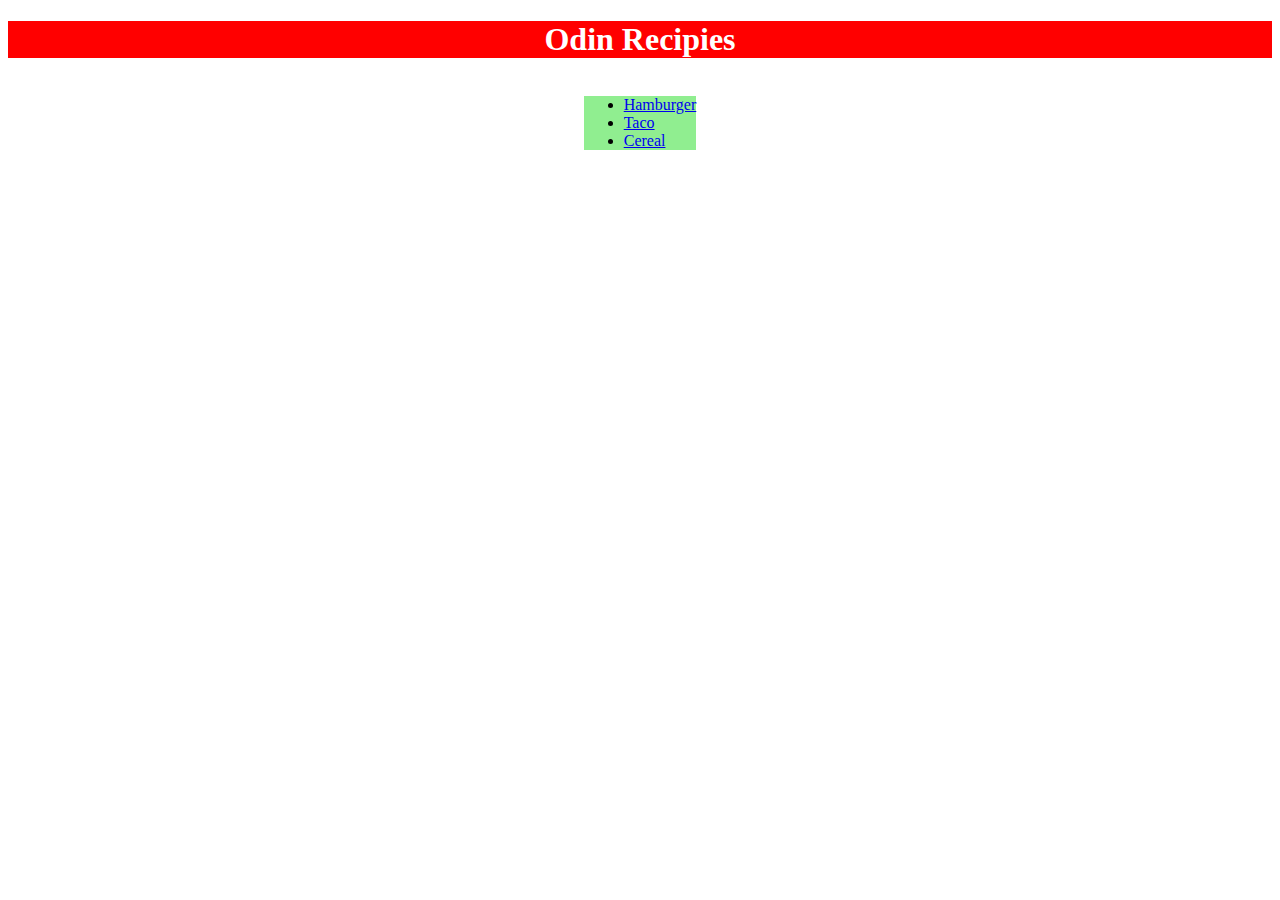
<file: index.html>
<!DOCTYPE html>
<html lang="en">
<head>
    <meta charset="UTF-8">
    <meta name="viewport" content="width=device-width, initial-scale=1.0">
    <link rel="stylesheet" href="stlye.css">
    <title>Odin Recipies</title>
</head>
<body>
    <div class="header">
        <h1>Odin Recipies</h1>
    </div>
    <ul class="list">
        <li><a href="recipies/hamburger.html">Hamburger</a></li>
        <li><a href="recipies/taco.html">Taco</a></li>
        <li><a href="recipies/cereal.html">Cereal</a></li>
    </ul>
</body>
</html>
</file>
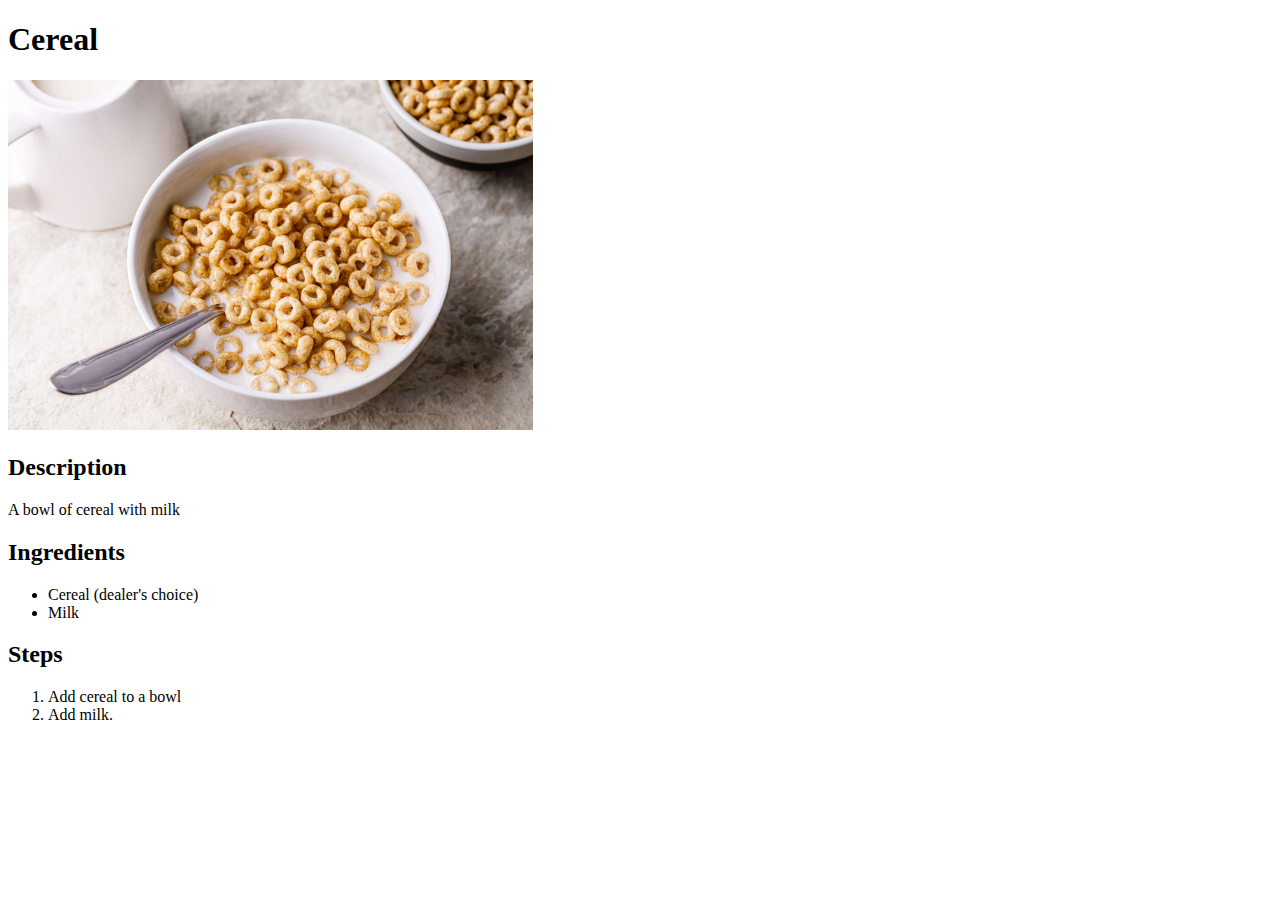
<file: recipies/cereal.html>
<!DOCTYPE html>
<html lang="en">
<head>
    <meta charset="UTF-8">
    <meta name="viewport" content="width=device-width, initial-scale=1.0">
    <title>Cereal</title>
</head>
<body>
    <h1>Cereal</h1>
    <img src="../images/cereal.jpeg" alt="a bowl of cereal" height="350">
    <h2>Description</h2>
    <p>A bowl of cereal with milk</p>
    <h2>Ingredients</h2>
    <ul>
        <li>Cereal (dealer's choice)</li>
        <li>Milk</li>
    </ul>
    <h2>Steps</h2>
    <ol>
        <li>Add cereal to a bowl</li>
        <li>Add milk.</li>
    </ol>
</body>
</html>
</file>
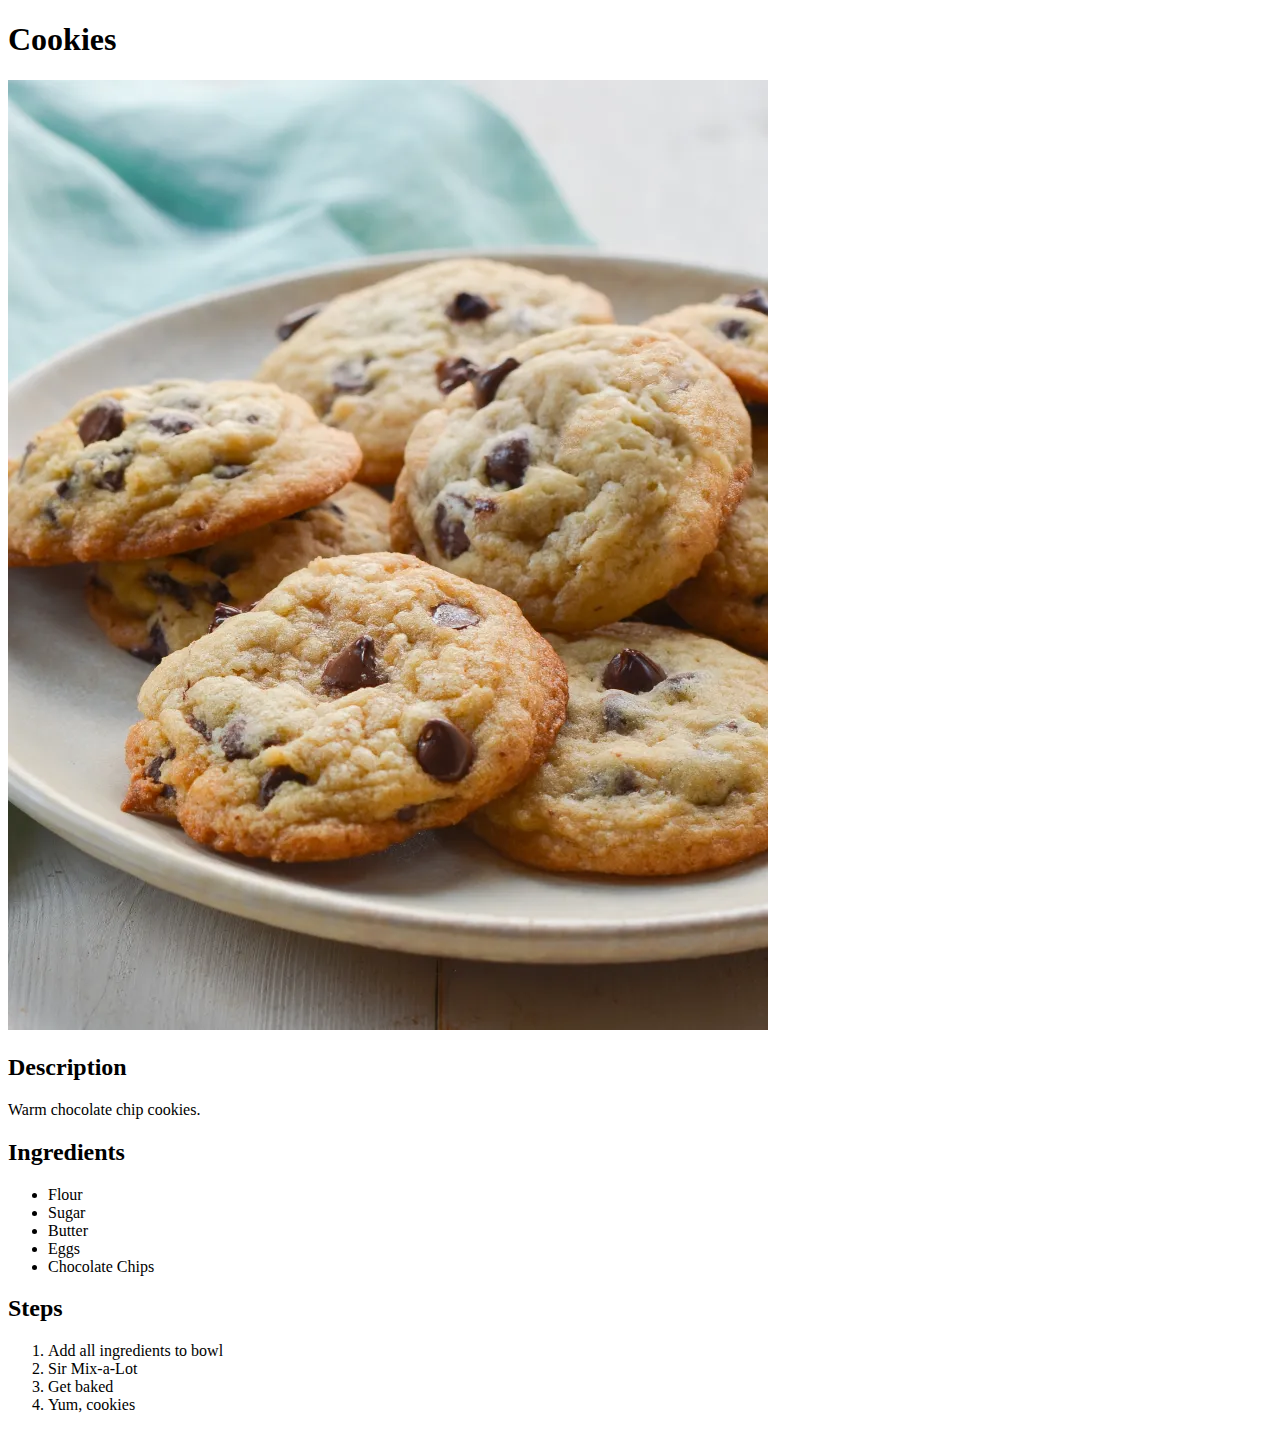
<file: recipies/cookies.html>
<!DOCTYPE html>
<html lang="en">
<head>
    <meta charset="UTF-8">
    <meta http-equiv="X-UA-Compatible" content="IE=edge">
    <meta name="viewport" content="width=device-width, initial-scale=1.0">
    <title>Cookies</title>
</head>
<body>
    <h1>Cookies</h1>

    <img src="../images/cookies.jpg">

    <h2>Description</h2>
    <p>Warm chocolate chip cookies.</p>

    <h2>Ingredients</h2>
    <ul>
        <li>Flour</li>
        <li>Sugar</li>
        <li>Butter</li>
        <li>Eggs</li>
        <li>Chocolate Chips</li>
    </ul>

    <h2>Steps</h2>
    <ol>
        <li>Add all ingredients to bowl</li>
        <li>Sir Mix-a-Lot</li>
        <li>Get baked</li>
        <li>Yum, cookies</li>
    </ol>
</body>
</html>
</file>
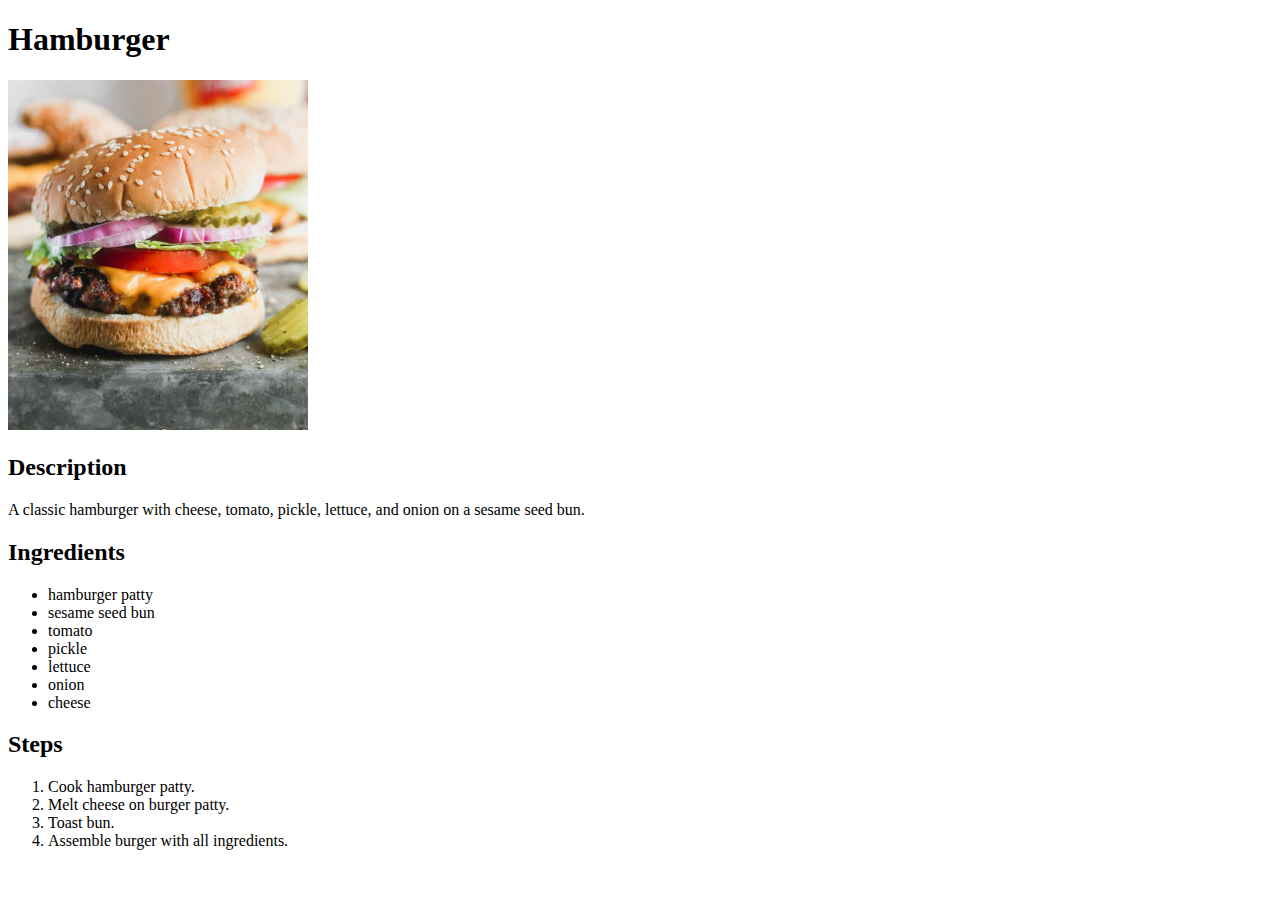
<file: recipies/hamburger.html>
<!DOCTYPE html>
<html lang="en">
<head>
    <meta charset="UTF-8">
    <meta name="viewport" content="width=device-width, initial-scale=1.0">
    <title>Hamburger</title>
</head>
<body>
    <h1>Hamburger</h1>
    <img src="../images/hamburger.jpg" alt="a hamburger" height="350">
    <h2>Description</h2>
    <p>A classic hamburger with cheese, tomato, pickle, lettuce, and onion on a sesame seed bun.</p>
    <h2>Ingredients</h2>
    <ul>
        <li>hamburger patty</li>
        <li>sesame seed bun</li>
        <li>tomato</li>
        <li>pickle</li>
        <li>lettuce</li>
        <li>onion</li>
        <li>cheese</li>
    </ul>
    <h2>Steps</h2>
    <ol>
        <li>Cook hamburger patty.</li>
        <li>Melt cheese on burger patty.</li>
        <li>Toast bun.</li>
        <li>Assemble burger with all ingredients.</li>
    </ol>
</body>
</html>
</file>
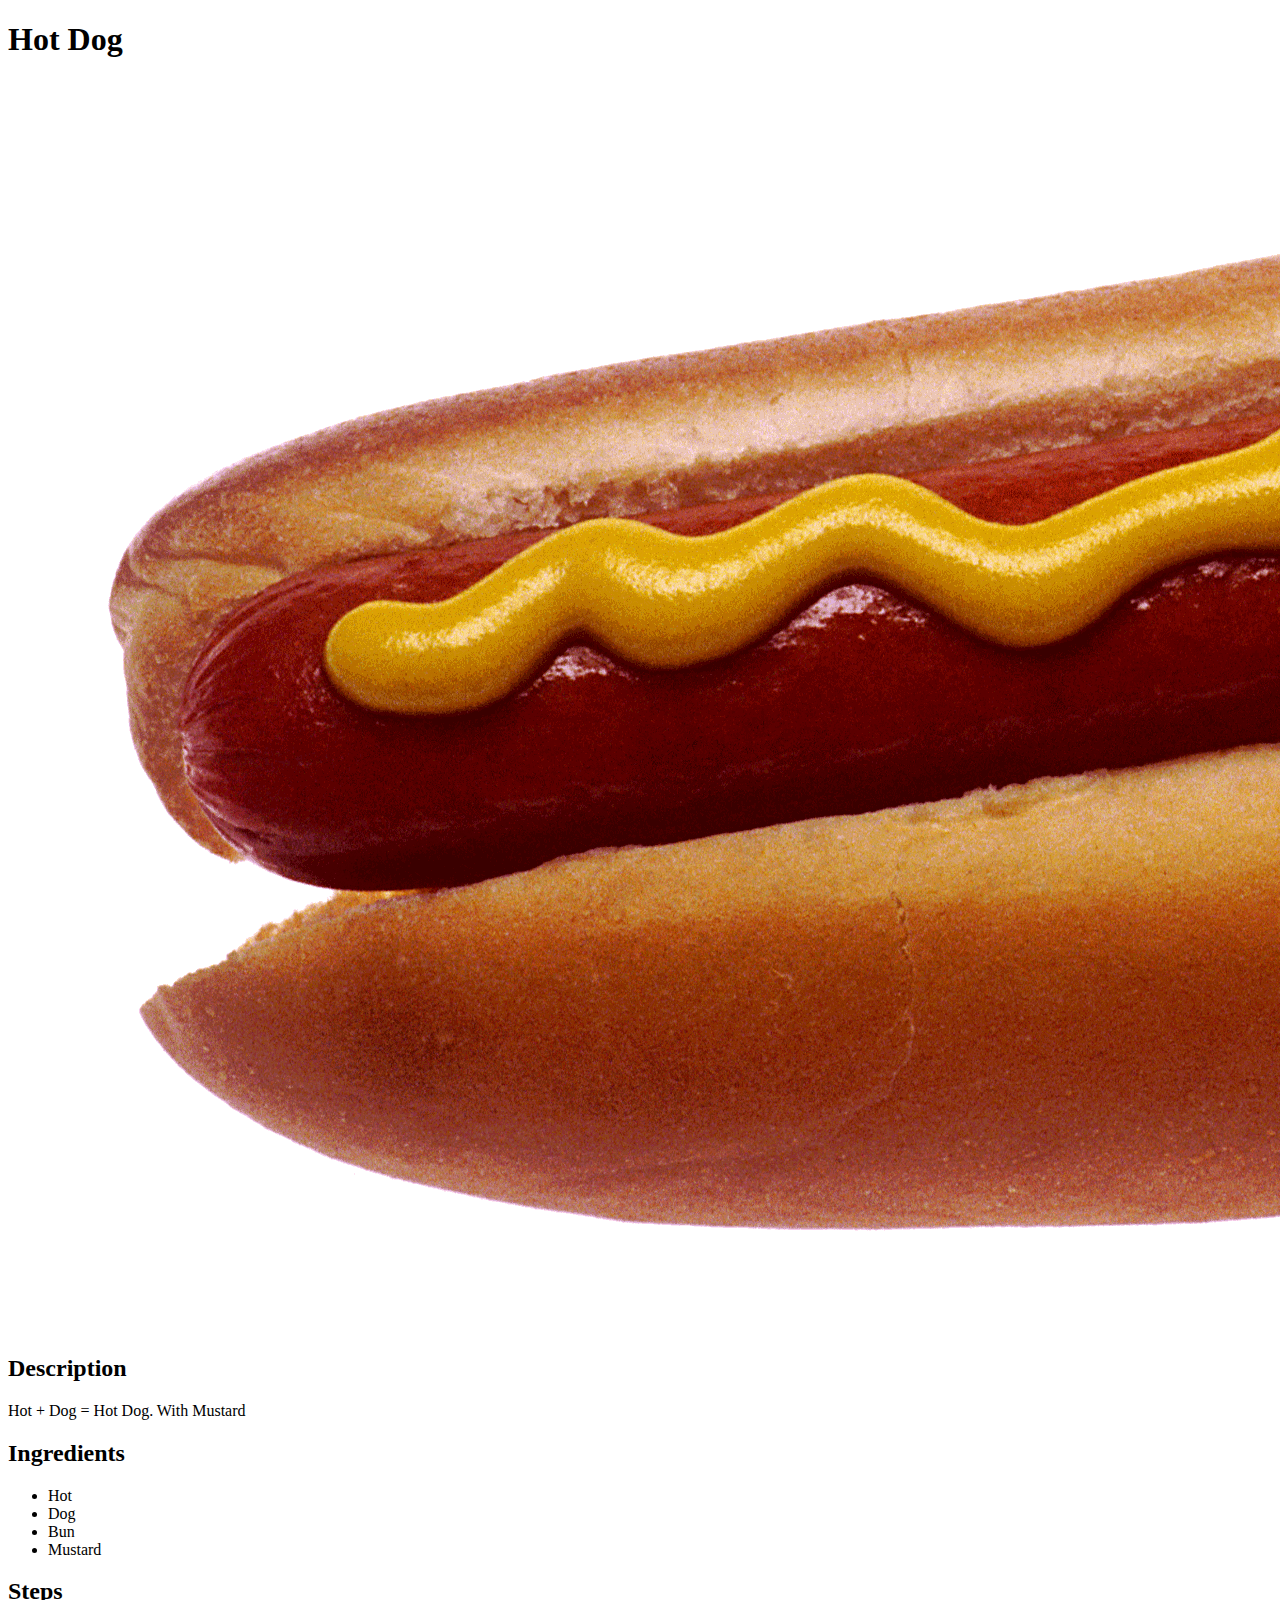
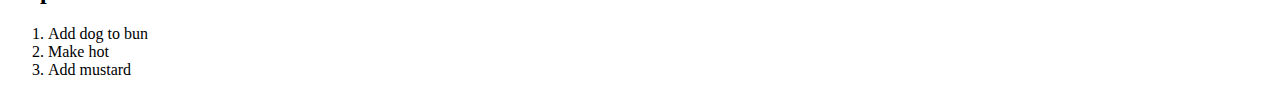
<file: recipies/hot_dog.html>
<!DOCTYPE html>
<html lang="en">
<head>
    <meta charset="UTF-8">
    <meta http-equiv="X-UA-Compatible" content="IE=edge">
    <meta name="viewport" content="width=device-width, initial-scale=1.0">
    <title>Hot Dog</title>
</head>
<body>
    <h1>Hot Dog</h1>

    <img src="../images/Hot_dog_with_mustard.png">

    <h2>Description</h2>
    <p>Hot + Dog = Hot Dog. With Mustard</p>

    <h2>Ingredients</h2>
    <ul>
        <li>Hot</li>
        <li>Dog</li>
        <li>Bun</li>
        <li>Mustard</li>
    </ul>

    <h2>Steps</h2>
    <ol>
        <li>Add dog to bun</li>
        <li>Make hot</li>
        <li>Add mustard</li>
    </ol>
</body>
</html>
</file>
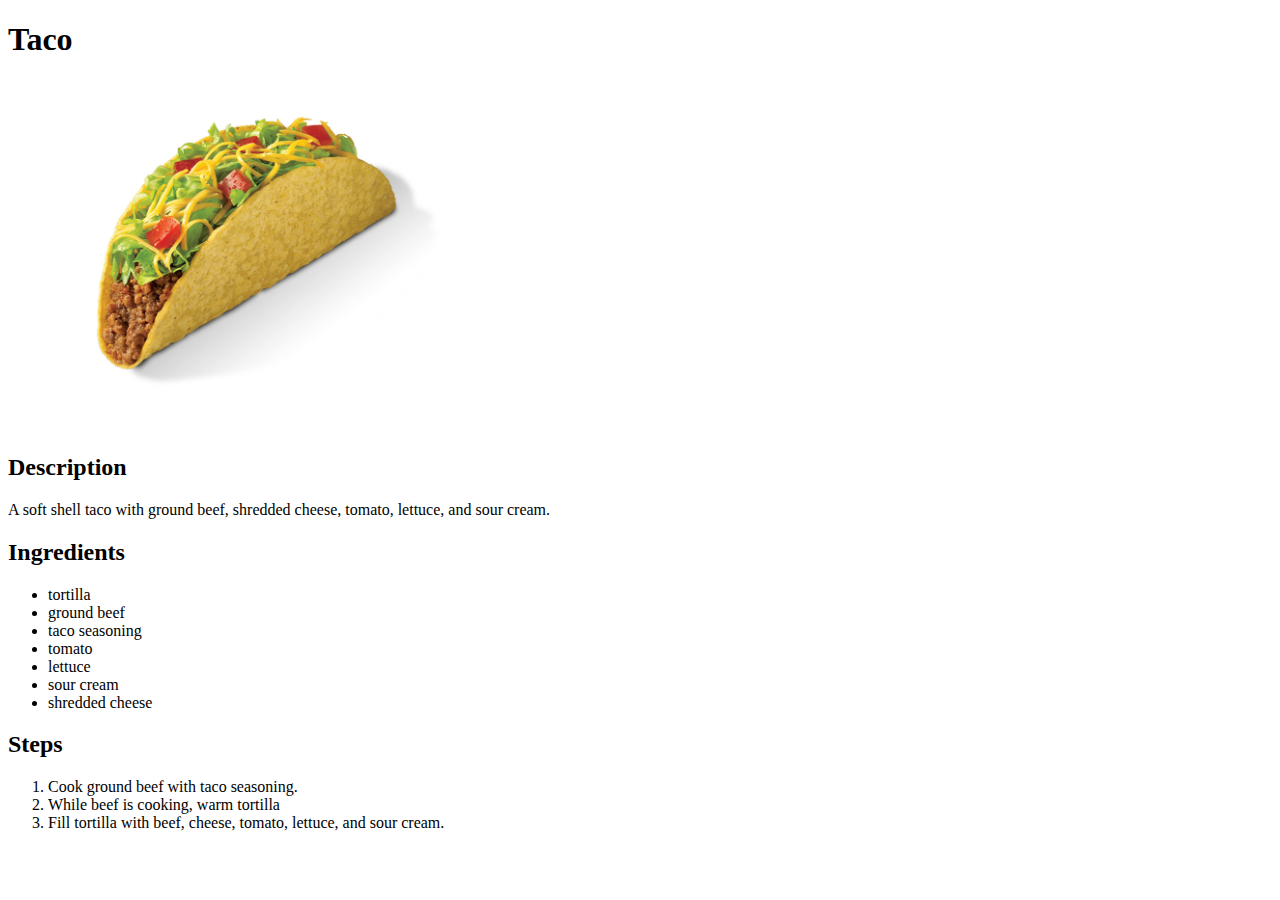
<file: recipies/taco.html>
<!DOCTYPE html>
<html lang="en">
<head>
    <meta charset="UTF-8">
    <meta name="viewport" content="width=device-width, initial-scale=1.0">
    <title>Taco</title>
</head>
<body>
    <h1>Taco</h1>
    <img src="../images/taco.jpg" alt="a taco" height="350">
    <h2>Description</h2>
    <p>A soft shell taco with ground beef, shredded cheese, tomato, lettuce, and sour cream.</p>
    <h2>Ingredients</h2>
    <ul>
        <li>tortilla</li>
        <li>ground beef</li>
        <li>taco seasoning</li>
        <li>tomato</li>
        <li>lettuce</li>
        <li>sour cream</li>
        <li>shredded cheese</li>
    </ul>
    <h2>Steps</h2>
    <ol>
        <li>Cook ground beef with taco seasoning.</li>
        <li>While beef is cooking, warm tortilla</li>
        <li>Fill tortilla with beef, cheese, tomato, lettuce, and sour cream.</li>
    </ol>
</body>
</html>
</file>
<file: stlye.css>
body {
    text-align: center;
}

.header {
    background-color: red;
    color: white;
    font-weight: bold;
}

.list {
    display: inline-block;
    text-align: left;
    background-color: lightgreen;
}
</file>
